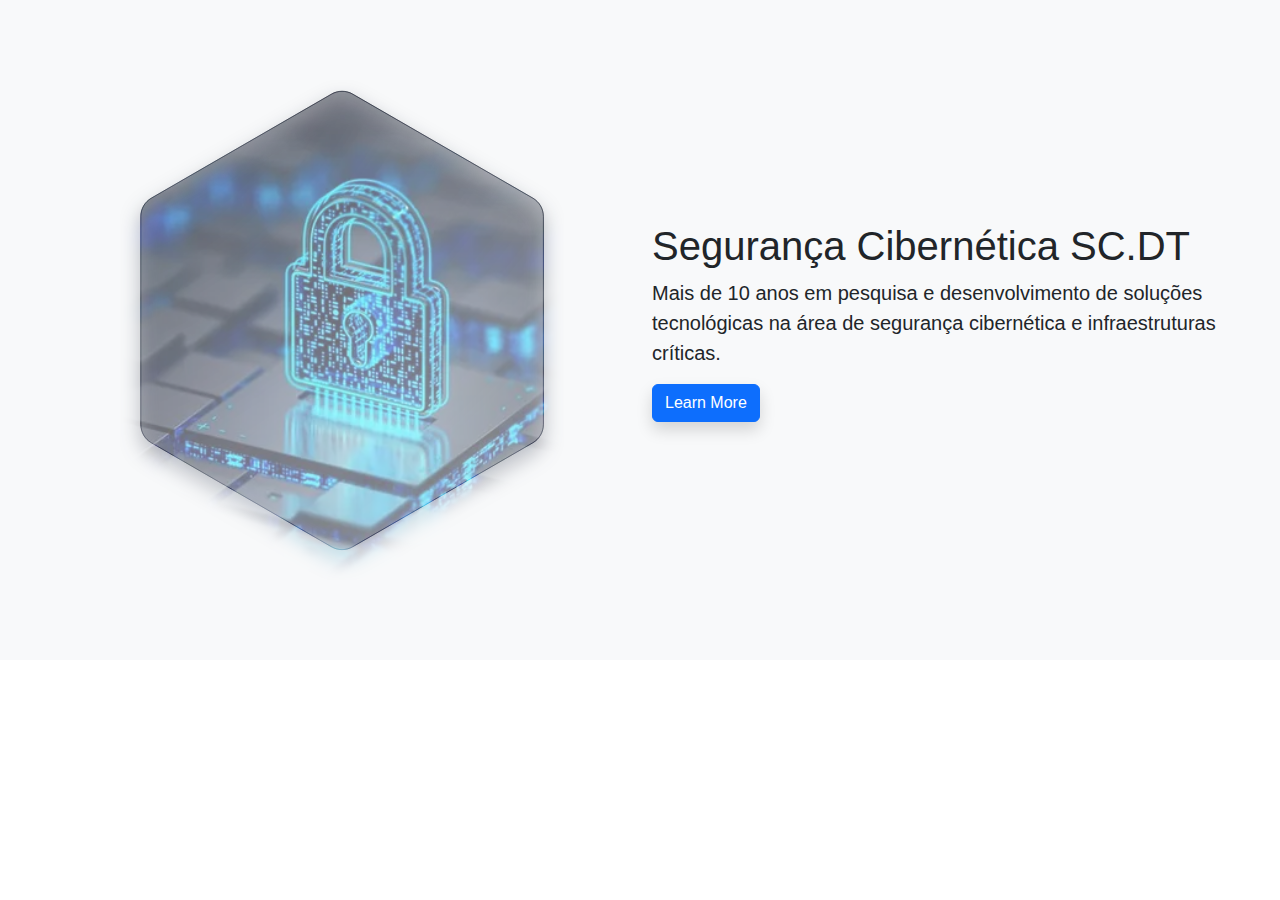
<file: index.html>
<!DOCTYPE html>
<html lang="en">
  <head>
    <meta charset="utf-8" />
    <meta name="viewport" content="width=device-width, initial-scale=1" />
    <title>Bootstrap demo</title>
    <link rel="stylesheet" href="styles/style.css" />
    <link
      href="https://cdn.jsdelivr.net/npm/bootstrap@5.3.3/dist/css/bootstrap.min.css"
      rel="stylesheet"
      integrity="sha384-QWTKZyjpPEjISv5WaRU9OFeRpok6YctnYmDr5pNlyT2bRjXh0JMhjY6hW+ALEwIH"
      crossorigin="anonymous"
    />
  </head>

  <body>
    <section class="bg-light">
      <div class="container-fluid">
        <div class="row align-items-center">
          <div class="col-lg-6 order-2 order-lg-1">
            <div class="hexagon"></div>
          </div>
          <div class="col-lg-6 order-1 order-lg-2">
            <h1>Segurança Cibernética SC.DT</h1>
            <p class="lead">
              Mais de 10 anos em pesquisa e desenvolvimento de soluções
              tecnológicas na área de segurança cibernética e infraestruturas
              críticas.
            </p>

            <p>
              <a href="#" class="btn btn-primary shadow mr-2">Learn More</a>
            </p>
          </div>
        </div>
      </div>
    </section>

    <script
      src="https://cdn.jsdelivr.net/npm/bootstrap@5.3.3/dist/js/bootstrap.bundle.min.js"
      integrity="sha384-YvpcrYf0tY3lHB60NNkmXc5s9fDVZLESaAA55NDzOxhy9GkcIdslK1eN7N6jIeHz"
      crossorigin="anonymous"
    ></script>
  </body>
</html>
</file>
<file: styles/style.css>
/* Polygon */
/* .title-img {
  box-sizing: border-box;

  position: absolute;
  height: 686.6px;
  left: 113.74px;
  right: -8.36px;
  top: 0px;

  background: url(/images/cyberlock.webp),
    radial-gradient(
        97.57% 210.75% at 0.9% 2.98%,
        rgba(255, 255, 255, 0.4) 0%,
        rgba(255, 255, 255, 0) 100%
      )
  box-shadow: 0px 20px 42.5px rgba(107, 230, 255, 0.3);
  border-radius: 45px;
  transform: rotate(9.54deg);
} */

.hexagon {
  margin: 5rem;
  width: 500px;
  height: 500px;
  background-image: url(/images/cyberlock.webp);
  background-size: cover;
  background-position: -200px center;
  -webkit-mask: url(/svgs/Imagem\ hexagonal.svg) no-repeat center;
  mask: url(/svgs/Imagem\ hexagonal.svg) no-repeat center;
  -webkit-mask-size: contain;
  mask-size: contain;
  overflow: hidden;
}

/* Pré definições */
body{
    font-family: Arial, Helvetica, sans-serif !important;
}
</file>
